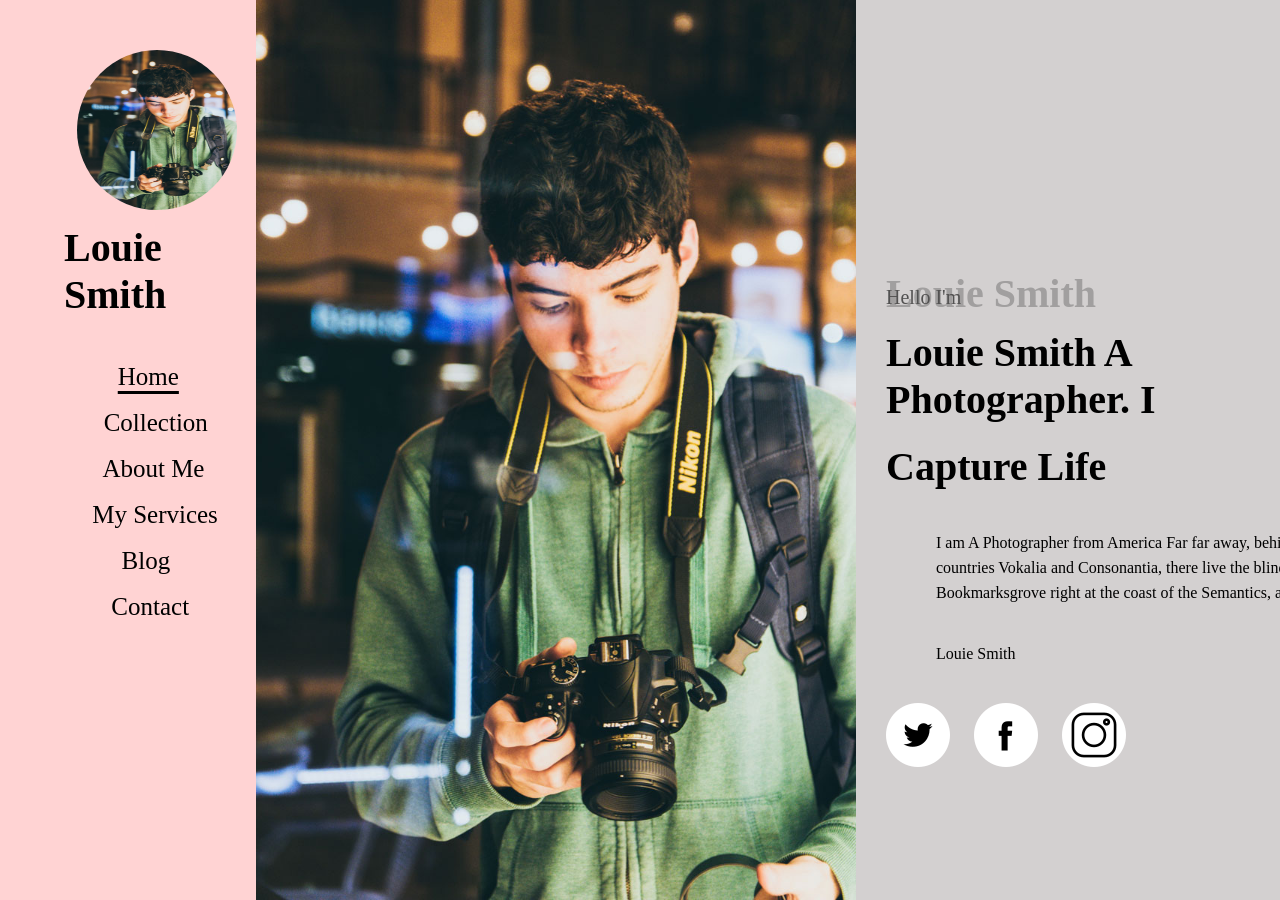
<file: index.html>
<!DOCTYPE html>
<html lang="en">
<head>
    <meta charset="UTF-8">
    <meta name="viewport" content="width=device-width, initial-scale=1.0">
    <title>Louie - Free Bootstrap 4 Template by Colorlib</title>
    <link rel="stylesheet" href="style.css">
</head>
<body>

    <div class="container">
        
        <header>
            <img src="author.jpg" alt="Image" class="Logo">
            <h1 class="louise">Louie Smith</h1>    
            <ul>
                <li><a href="" class="Headlink" id="Home">Home</a></li>
                <li><a href="collection.html" class="Headlink" id="Collection">Collection</a></li>
                <li><a href="about.html" class="Headlink" id="Me">About Me</a></li>
                <li><a href="" class="Headlink" id="Services">My Services</a></li>
                <li><a href="" class="Headlink" id="Blog">Blog</a></li>
                <li><a href="contact.html" class="Headlink" id="Contact">Contact</a></li>
            </ul>
            
            <p class="new">Newsletter</p>
            <form action="" class="form1">
                <input placeholder="Enter Email Adress" class="email">
            </form>
        </header>

        <main class="conteudo">
            <img src="author.jpg" alt="" class="author">
            <div class="collor">
                <h1 class="Smith">Louie Smith</h1>
                <p class="im">Hello I'm</p>
                <h1 class="h1">Louie Smith A Photographer. I</h1>
                <h1 class="h1">Capture Life</h1>
                <p class="p">I am A Photographer from America Far far away, behind the word mountains, far from the countries Vokalia and Consonantia, there live the blind texts. Separated they live in Bookmarksgrove right at the coast of the Semantics, a large language ocean.</p>
                <p class="p1">Louie Smith</p>
                <img src="twitter.png" alt="" class="twitter">
                <img src="facebook.png" alt="" class="face" id="espcer">
                <img src="instagram.png" alt="" class="insta" id="espcer">
            </div>

            <div class="Follow">
                <p>FOLLOW ME ON INSTAGRAM</p>
                <div class="gradeinsta">
                    <img src="image_1.jpg" alt="Foto 1">
                    <img src="image_2.jpg" alt="Foto 2">
                    <img src="image_3.jpg" alt="Foto 3">
                    <img src="image_4.jpg" alt="Foto 4">
                    <img src="image_5.jpg" alt="Foto 5">
                </div>
            </div>
                   <footer class="rodape">
            <div class="colunasrodape">
                
                <section class="colunarodape">
                    <p>RECENT PHOTOS</p>
                    <div class="gradefotos">
                        <img src="image_1.jpg" alt="Mini 1">
                        <img src="image_2.jpg" alt="Mini 2">
                        <img src="image_3.jpg" alt="Mini 3">
                        <img src="image_4.jpg" alt="Mini 4">
                        <img src="image_5.jpg" alt="Mini 5">
                        <img src="image_6.jpg" alt="Mini 6">
                    </div>
                </section>

                <section class="colunarodape">
                    <p>ARCHIVES</p>
                    <ul class="listaarquivos">
                        <li>November 2018 (105)</li>
                        <li>October 2018(212)</li>
                        <li>September 2018(150)</li>
                        <li>August 201 (100)</li>
                        <li>July 2018(200)</li>
                    </ul>
                </section>

                <section class="colunarodape">
                    <p>HAVE A QUESTIONS?</p>
                    <ul class="listacontato">
                        <li>
                            <p class="texto">203 Fake St. Mountain View, San Francisco, California, USA</p>
                        </li>
                        <li>
                            <p class="texto">+2 392 3929 210</p>
                        </li>
                        <li>
                            <p class="texto">info@yourdomain.com</p>
                        </li>
                    </ul>
                </section>

            </div>

            <div class="direitos">
                <p>Copyright &copy;2026 All rights reserved | This template is made with &#9829; by Colorlib</p>
            </div>
        </footer>

        </main>
    </div>

</body>
</html>
</file>
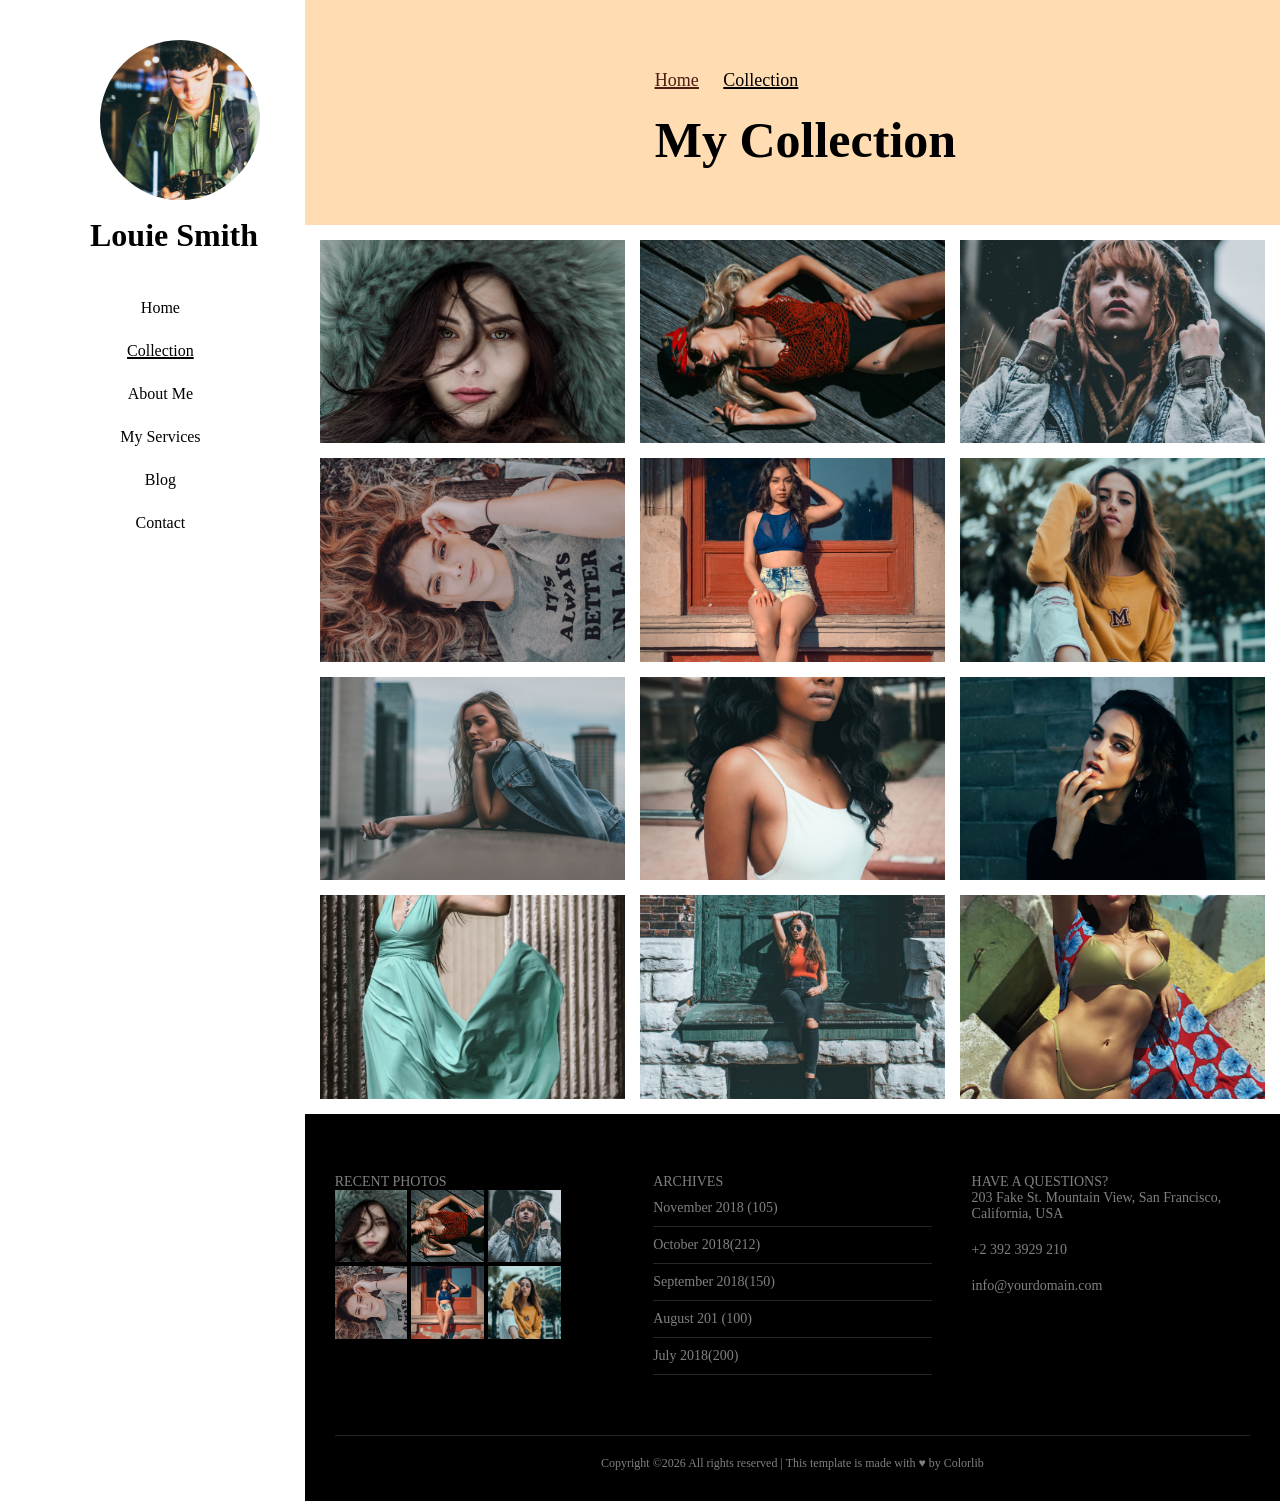
<file: collection.html>
<!DOCTYPE html>
<html lang="pt-BR">
<head>
    <meta charset="UTF-8">
    <meta name="viewport" content="width=device-width, initial-scale=1.0">
    <title>Louie Smith - Collection</title>
    <link rel="stylesheet" href="collection.css">
</head>
<body> 

    <header>
        <img src="author.jpg" alt="Foto de Perfil" class="Logo">
        <h1 class="louise">Louie Smith</h1>    
        
        <ul class="Headlink">
            <li><a href="index.html" class="bah" id="Home">Home</a></li>
            <li><a href="collection.html" class="bah" id="Collection">Collection</a></li>
            <li><a href="" class="bah" id="Me">About Me</a></li>
            <li><a href="" class="bah" id="Services">My Services</a></li>
            <li><a href="" class="bah" id="Blog">Blog</a></li>
            <li><a href="contact.html" class="bah" id="Contact">Contact</a></li>
        </ul>
    </header>

    <main>
        <div class="head">
            <ul class="yeah">
                <li class="li01"><a href="" id="Homeid">Home</a></li>
                <li class="li01">Collection</li>
            </ul>
            <h1 class="Mycollec">My Collection</h1>
        </div>

        <div class="allimgs">
            <img src="image_1.jpg" alt="Foto 1" class="imgs">
            <img src="image_2.jpg" alt="Foto 2" class="imgs">
            <img src="image_3.jpg" alt="Foto 3" class="imgs">
            <img src="image_4.jpg" alt="Foto 4" class="imgs">
            <img src="image_5.jpg" alt="Foto 5" class="imgs">
            <img src="image_6.jpg" alt="Foto 6" class="imgs">
            <img src="image_7.jpg" alt="Foto 7" class="imgs">
            <img src="image_8.jpg" alt="Foto 8" class="imgs">
            <img src="image_9.jpg" alt="Foto 9" class="imgs">
            <img src="image_10.jpg" alt="Foto 10" class="imgs">
            <img src="image_11.jpg" alt="Foto 11" class="imgs">
            <img src="image_12.jpg" alt="Foto 12" class="imgs">
        </div>

        <footer class="rodape">
            <div class="colunasrodape">
                
                <section class="colunarodape">
                    <p>RECENT PHOTOS</p>
                    <div class="gradefotos">
                        <img src="image_1.jpg" alt="Mini 1">
                        <img src="image_2.jpg" alt="Mini 2">
                        <img src="image_3.jpg" alt="Mini 3">
                        <img src="image_4.jpg" alt="Mini 4">
                        <img src="image_5.jpg" alt="Mini 5">
                        <img src="image_6.jpg" alt="Mini 6">
                    </div>
                </section>

                <section class="colunarodape">
                    <p>ARCHIVES</p>
                    <ul class="listaarquivos">
                        <li>November 2018 (105)</li>
                        <li>October 2018(212)</li>
                        <li>September 2018(150)</li>
                        <li>August 201 (100)</li>
                        <li>July 2018(200)</li>
                    </ul>
                </section>

                <section class="colunarodape">
                    <p>HAVE A QUESTIONS?</p>
                    <ul class="listacontato">
                        <li>
                            <p class="texto">203 Fake St. Mountain View, San Francisco, California, USA</p>
                        </li>
                        <li>
                            <p class="texto">+2 392 3929 210</p>
                        </li>
                        <li>
                            <p class="texto">info@yourdomain.com</p>
                        </li>
                    </ul>
                </section>

            </div>

            <div class="direitos">
                <p>Copyright &copy;2026 All rights reserved | This template is made with &#9829; by Colorlib</p>
            </div>
        </footer>

    </main>

</body>
</html>
</file>
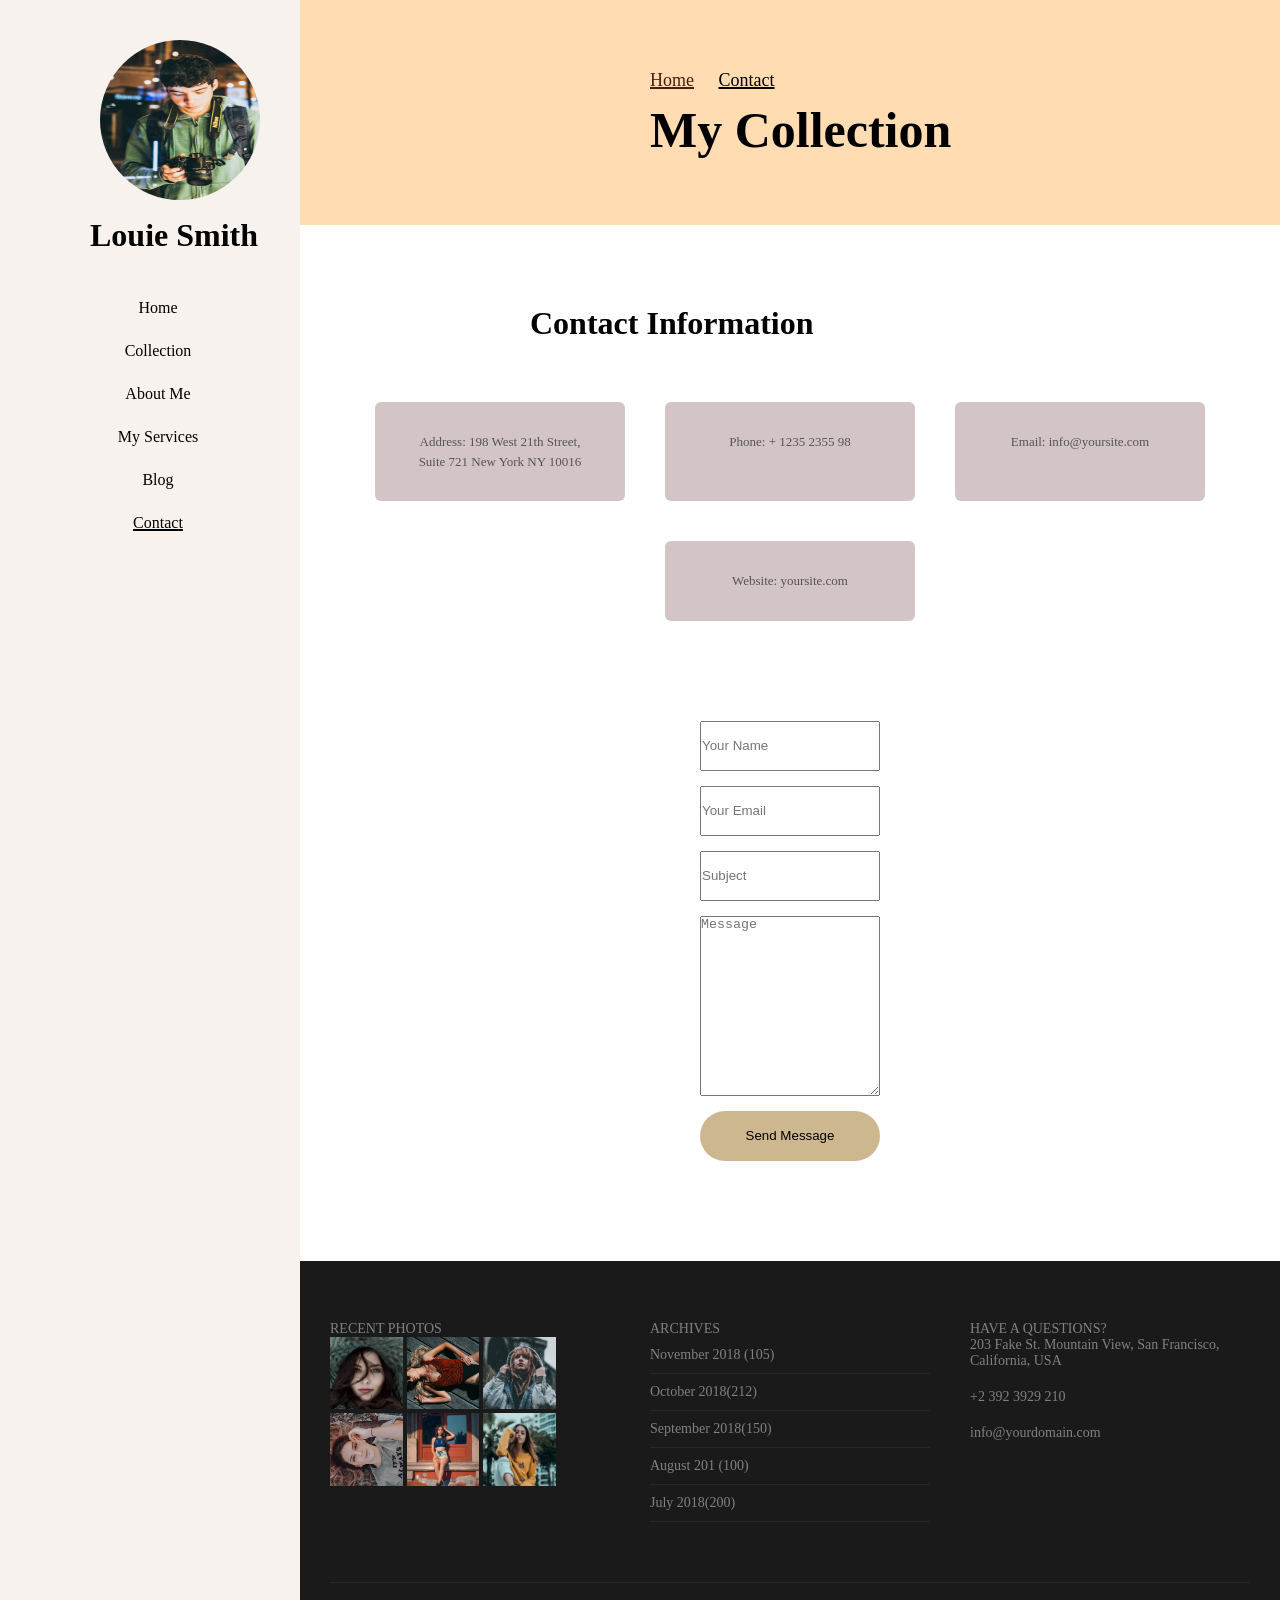
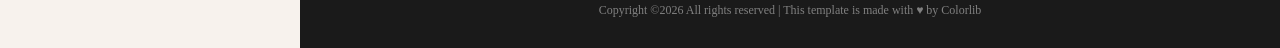
<file: contact.html>
<!DOCTYPE html>
<html lang="en">
<head>
    <meta charset="UTF-8">
    <meta name="viewport" content="width=device-width, initial-scale=1.0">
    <title>Document</title>
    <link rel="stylesheet" href="contact.css">
</head>
<body> 
      <header>
            <img src="author.jpg" alt="Image" class="Logo">
                <h1 class="louise">Louie Smith</h1>    
        <ul class="Headlink">
            <li><a href="index.html" class="bah" id="Home">Home</a></li>
            <li><a href="collection.html" class="bah"  id="Collection">Collection</a></li>
            <li><a href="" class="bah" id="Me">About Me</a></li>
            <li><a href="" class="bah" id="Services">My Services</a></li>
            <li><a href="" class="bah" id="Blog">Blog</a></li>
            <li><a href="contact.html" class="bah" id="Contact">Contact</a></li>
        </ul>
        </header>
        <main>
        <div class="head">
            <ul class="yeah">
                <li class="li01"><a href="" id="Homeid">Home</a></li>
                <li class="li01">Contact</li>
            </ul>
            <h1 class="Mycollec">My Collection</h1>
        </div>

        <div class="infos">
            <h1>Contact Information</h1>
        </div>

        <main>
            <div class="contact">
                <div class="contacts">
                    <p>Address: 198 West 21th Street, Suite 721 New York NY 10016</p>
                </div>
                <div class="contacts">
                    <p>Phone: + 1235 2355 98</p>
                </div>
                <div class="contacts">
                    <p>Email: info@yoursite.com</p>
                </div>
                <div class="contacts">
                    <p>Website: yoursite.com</p>
                </div>

                <div class="contatosecao">
    <form action="" class="formcontato">
        <input type="text" placeholder="Your Name" class="campotexto">
        <input type="email" placeholder="Your Email" class="campotexto">
        <input type="text" placeholder="Subject" class="campotexto">
        <textarea placeholder="Message" class="areatexto"></textarea>
        <button type="submit" class="botaosend">Send Message</button>
    </form>
</div>
       <footer class="rodape">
            <div class="colunasrodape">
                
                <section class="colunarodape">
                    <p>RECENT PHOTOS</p>
                    <div class="gradefotos">
                        <img src="image_1.jpg" alt="Mini 1">
                        <img src="image_2.jpg" alt="Mini 2">
                        <img src="image_3.jpg" alt="Mini 3">
                        <img src="image_4.jpg" alt="Mini 4">
                        <img src="image_5.jpg" alt="Mini 5">
                        <img src="image_6.jpg" alt="Mini 6">
                    </div>
                </section>

                <section class="colunarodape">
                    <p>ARCHIVES</p>
                    <ul class="listaarquivos">
                        <li>November 2018 (105)</li>
                        <li>October 2018(212)</li>
                        <li>September 2018(150)</li>
                        <li>August 201 (100)</li>
                        <li>July 2018(200)</li>
                    </ul>
                </section>

                <section class="colunarodape">
                    <p>HAVE A QUESTIONS?</p>
                    <ul class="listacontato">
                        <li>
                            <p class="texto">203 Fake St. Mountain View, San Francisco, California, USA</p>
                        </li>
                        <li>
                            <p class="texto">+2 392 3929 210</p>
                        </li>
                        <li>
                            <p class="texto">info@yourdomain.com</p>
                        </li>
                    </ul>
                </section>

            </div>

            <div class="direitos">
                <p>Copyright &copy;2026 All rights reserved | This template is made with &#9829; by Colorlib</p>
            </div>
        </footer>

</main>
</body>
</file>
<file: style.css>
* {
    margin: 0;
    padding: 0;
    box-sizing: border-box;
}

.container {
    display: flex;
}

header {
    width: 20%;
    height: 100vh;
    background: #ffd3d3;
    position: fixed;
    left: 0;
    top: 0;
}

main {
    height: 100vh;
    background: #ffffff;
    position: fixed;
    background-color: #d3d0d0;
    width: 80%;
    margin-left: 20%;
    padding: 0px;
    overflow-y: auto;
}

.Logo {
    margin-top: 50px;
    width: 160px;
    height: 160px;
    border-radius: 50%;
    margin-left: 30%;
    top: 60px;
}

.louise {
    display: block;
    padding-left: 25%;
    margin-top: 10px;
}

.Headlink {
    display: block;
    margin-left: 46%;
    font-size: 25px;
    margin-top: 15px;
    text-decoration: none;
    color: black;
}

.Headlink:hover {
    text-decoration: underline 2px;
    text-underline-offset: 7px;
}

.new {
    margin-top: 110%;
    font-family: 'poppins';
    color: black;
    font-weight: 600;
    font-size: 18px;
    margin-left: 43%;
}

.email {
    margin-left: 35%;
    height: 40px;
    width: 200px;
    padding-left: 20px;
    border: solid 1px rgb(214, 214, 191);
    margin-top: 3%;
    font-family: 'montserrat';
}

#Home {
    display: inline-block;
    margin-top: 45px;
    text-decoration: underline 3px;
    text-underline-offset: 5.5px;
}

#Home:hover {
    text-decoration: underline 3px;
    text-underline-offset: 6px;
}

#Collection {
    display: inline-block;
    margin-top: 7%;
    margin-left: 40.5%;
}

#Me {
    display: inline-block;
    margin-top: 7%;
    margin-left: 40%;
}

#Services {
    display: inline-block;
    margin-top: 7%;
    margin-left: 36%;
}

#Blog {
    display: inline-block;
    margin-top: 7%;
    margin-left: 47.5%;
}

#Contact {
    display: inline-block;
    margin-top: 7%;
    margin-left: 43.5%;
}

.Smith {
    text-align: left;
    padding-left: 70vh;
    font-size: 40px;
    margin-top: -70vh;
    color: #a19f9f;
}

.author {
    display: flex;
    padding: 0%;
    margin: 0%;
    height: 100%;
}

.im {
    padding-left: 70vh;
    font-size: 20px;
    margin-top: -3.5vh;
    color: #525151;
}

h1 {
    padding-left: 70vh;
    margin-top: 20px;
    font-size: 40px;
    color: black;
}

.p {
    padding-top: 40px;
    padding-left: 680px;
    width: 1300px;
    line-height: 25px;
}

.p1 {
    padding-top: 40px;
    padding-left: 680px;
}

.color {
    color: #ccb78f;
}

.twitter {
    padding-left: 70vh;
    padding-top: 40px;
}

#espcer {
    padding-left: 20px;
}
.Follow {
    width: 100%;
    background-color: #ffffff;
    margin-top: 220px;
    padding: 60px 0;
    text-align: center;
    display: block;
    clear: both;
}

.Follow p {
    font-size: 14px;
    letter-spacing: 3px;
    font-weight: bold;
    margin-bottom: 20px;
    color: #000000;
}

.gradeinsta {
    display: flex;
    width: 100%;
    gap: 15px;
    justify-content: center;
}

.gradeinsta img {
    width: 15%;
    height: 220px;
    object-fit: cover;
    display: block;
}

.rodape {
    background-color: #1a1a1a; 
    color: #808080;            
    padding: 60px 30px 30px 30px;
    font-size: 14px;
    width: 100%;
}


.colunasrodape {
    display: flex;
    justify-content: space-between;
    gap: 40px;
    max-width: 1100px;
    margin: 0 auto; 
}

.colunarodape {
    flex: 1;
}

.colunarodape h3 {
    color: #ffffff; 
    font-size: 13px;
    letter-spacing: 2px;
    margin-bottom: 30px;
}


.gradefotos {
    display: grid;
    grid-template-columns: 33% 33% 33%;
    gap: 4px;
    width: 220px; 
}

.gradefotos img {
    width: 100%;
    aspect-ratio: 1 / 1; 
    object-fit: cover;
}

.listaarquivos {
    list-style: none;
}

.listaarquivos li {
    display: flex;
    justify-content: space-between; 
    padding: 10px 0;
    border-bottom: 1px solid #262626; 
}

.listacontato {
    list-style: none;
}

.listacontato li {
    display: flex;
    align-items: flex-start;
    gap: 15px;
    margin-bottom: 20px;
}

.listacontato .icone {
    color: #ffffff;
}

.direitos {
    text-align: center;
    margin-top: 60px;
    padding-top: 20px;
    border-top: 1px solid #262626;
    font-size: 12px;
}
</file>
<file: collection.css>
* {
    margin: 0;
    padding: 0;
    box-sizing: border-box;
}


body {
    display: flex;
}


main {
    width: 100%;
    display: flex;
    flex-direction: column; 
}

#Collection {
    text-decoration: underline 2px;
}

.Logo {
    margin-top: 40px;
    width: 160px;
    height: 160px;
    border-radius: 50%;
    margin-left: 100px;
    object-fit: cover;
}

.louise {
    margin-left: 90px;
    margin-top: 13px;
    margin-bottom: 40px;
}

.Headlink {
    display: flex;
    flex-direction: column;
    gap: 15px;
    margin-left: 16px;
    align-items: center;
    list-style: none;
}

.Headlink a {
    display: inline-block;
    padding: 5px 10px;
    text-decoration: none;
    color: #000000;
}

header {
    width: 400px;
    min-height: 100vh;
    background-color:white;
}

.head {
    height: 225px;
    width: 100%;
    background-color: rgb(255, 220, 177);
}

.yeah {
    font-size: 18px;
    padding-left: 350px;
    list-style: none;
}

.li01 {
    display: inline-block;
    padding-top: 70px;
    text-decoration: underline 2px;
}

#Homeid {
    padding-right: 20px;
    text-decoration: underline 2px;
    color: rgb(77, 29, 20);
}

.Mycollec {
    font-size: 50px;
    padding-top: 20px;
    padding-left: 350px;
}


.allimgs {
    display: grid;
    grid-template-columns: repeat(3, 1fr);
    gap: 15px;
    padding: 15px;
    width: 100%;
}

.imgs {
    width: 100%;
    height: auto;
    aspect-ratio: 3 / 2; 
    object-fit: cover;   
    display: block;
}


.rodape {
    background-color: #000000; 
    color: #808080;            
    padding: 60px 30px 30px 30px;
    font-size: 14px;
    width: 100%;
}


.colunasrodape {
    display: flex;
    justify-content: space-between;
    gap: 40px;
    max-width: 1100px;
    margin: 0 auto; 
}

.colunarodape {
    flex: 1;
}

.colunarodape h3 {
    color: #ffffff; 
    font-size: 13px;
    letter-spacing: 2px;
    margin-bottom: 30px;
}


.gradefotos {
    display: grid;
    grid-template-columns: 33% 33% 33%;
    gap: 4px;
    width: 220px; 
}

.gradefotos img {
    width: 100%;
    aspect-ratio: 1 / 1; 
    object-fit: cover;
}

.listaarquivos {
    list-style: none;
}

.listaarquivos li {
    display: flex;
    justify-content: space-between; 
    padding: 10px 0;
    border-bottom: 1px solid #262626; 
}

.listacontato {
    list-style: none;
}

.listacontato li {
    display: flex;
    align-items: flex-start;
    gap: 15px;
    margin-bottom: 20px;
}

.listacontato .icone {
    color: #ffffff;
}

.direitos {
    text-align: center;
    margin-top: 60px;
    padding-top: 20px;
    border-top: 1px solid #262626;
    font-size: 12px;
}
</file>
<file: contact.css>
*{
    margin: 0%;
    padding: 0%;
    box-sizing: border-box;
   
}

body {
    display: flex;
}

main {
    width: 100%
}

#Contact{
    text-decoration: underline 2px;
}

.Logo{
    margin-top: 40px;
    width: 160px;
    height: 160px;
    border-radius: 50%;
    margin-left: 100px;
}

.louise{
    margin-left: 90px;
    margin-top: 13px;
    margin-bottom: 40px;
}

.Headlink{
    display: flex;
    flex-direction: column;
    gap: 15px;
    margin-left: 16px;
    align-items: center;
    list-style: none;
}

.Headlink a{
    display: inline-block;
    padding: 5px 10px;
    text-decoration: none;
    color: #000000;
}


header{
    width: 400px;
    min-height: 100vh;
    background-color: rgb(247, 242, 237);
}

.head{
    height: 225px;
    width: 100%;
    background-color: rgb(255, 220, 177);
}
.yeah{
    
    font-size: 18px;
    padding-left: 350px;
    list-style: none;
}

.li01{
    display: flex;
    display: inline-block;
    padding-top: 70px;
    gap: 40px;
    text-decoration: underline 2px;
}

#Homeid{
    padding-right: 20px;
    text-decoration: underline 2px;
    color: rgb(77, 29, 20);
}

.Mycollec{
    font-size: 50px;
    padding-top: 10px;
    padding-left: 350px;
}

.infos{
    padding-top: 80px;
    padding-left: 230px;
}

.contact{
    display: flex;
    justify-content: center;
    gap: 40px;
    margin-top: 60px;
    flex-wrap: wrap;
}

.contacts{
    width: 250px;
    padding: 30px;
    background: hsl(0, 14%, 80%);
    border-radius: 6px;
    text-align: center;
}

.contacts p{
    font-size: 13px;
    color: #555;
    line-height: 1.5;
}

.contatosecao {
    width: 100%;
    background-color: #ffffff;
    padding: 60px 400px;
    display: flex;
}

.formcontato {
    width: 100%;
    max-width: 600px;
    display: flex;
    flex-direction: column;
    gap: 15px;
}

.campotexto {
    width: 100%;
    height: 50px;
}

.areatexto {
    width: 100%;
    height: 180px;
}

.botaosend {
    width: 180px;
    height: 50px;
    background-color: #ccb78f;
    border: none;
    border-radius: 25px;
}

.rodape {
    background-color: #1a1a1a; 
    color: #808080;            
    padding: 60px 30px 30px 30px;
    font-size: 14px;
    width: 100%;
}


.colunasrodape {
    display: flex;
    justify-content: space-between;
    gap: 40px;
    max-width: 1100px;
    margin: 0 auto; 
}

.colunarodape {
    flex: 1;
}

.colunarodape h3 {
    color: #ffffff; 
    font-size: 13px;
    letter-spacing: 2px;
    margin-bottom: 30px;
}


.gradefotos {
    display: grid;
    grid-template-columns: 33% 33% 33%;
    gap: 4px;
    width: 220px; 
}

.gradefotos img {
    width: 100%;
    aspect-ratio: 1 / 1; 
    object-fit: cover;
}

.listaarquivos {
    list-style: none;
}

.listaarquivos li {
    display: flex;
    justify-content: space-between; 
    padding: 10px 0;
    border-bottom: 1px solid #262626; 
}

.listacontato {
    list-style: none;
}

.listacontato li {
    display: flex;
    align-items: flex-start;
    gap: 15px;
    margin-bottom: 20px;
}

.listacontato .icone {
    color: #ffffff;
}

.direitos {
    text-align: center;
    margin-top: 60px;
    padding-top: 20px;
    border-top: 1px solid #262626;
    font-size: 12px;
}
</file>
